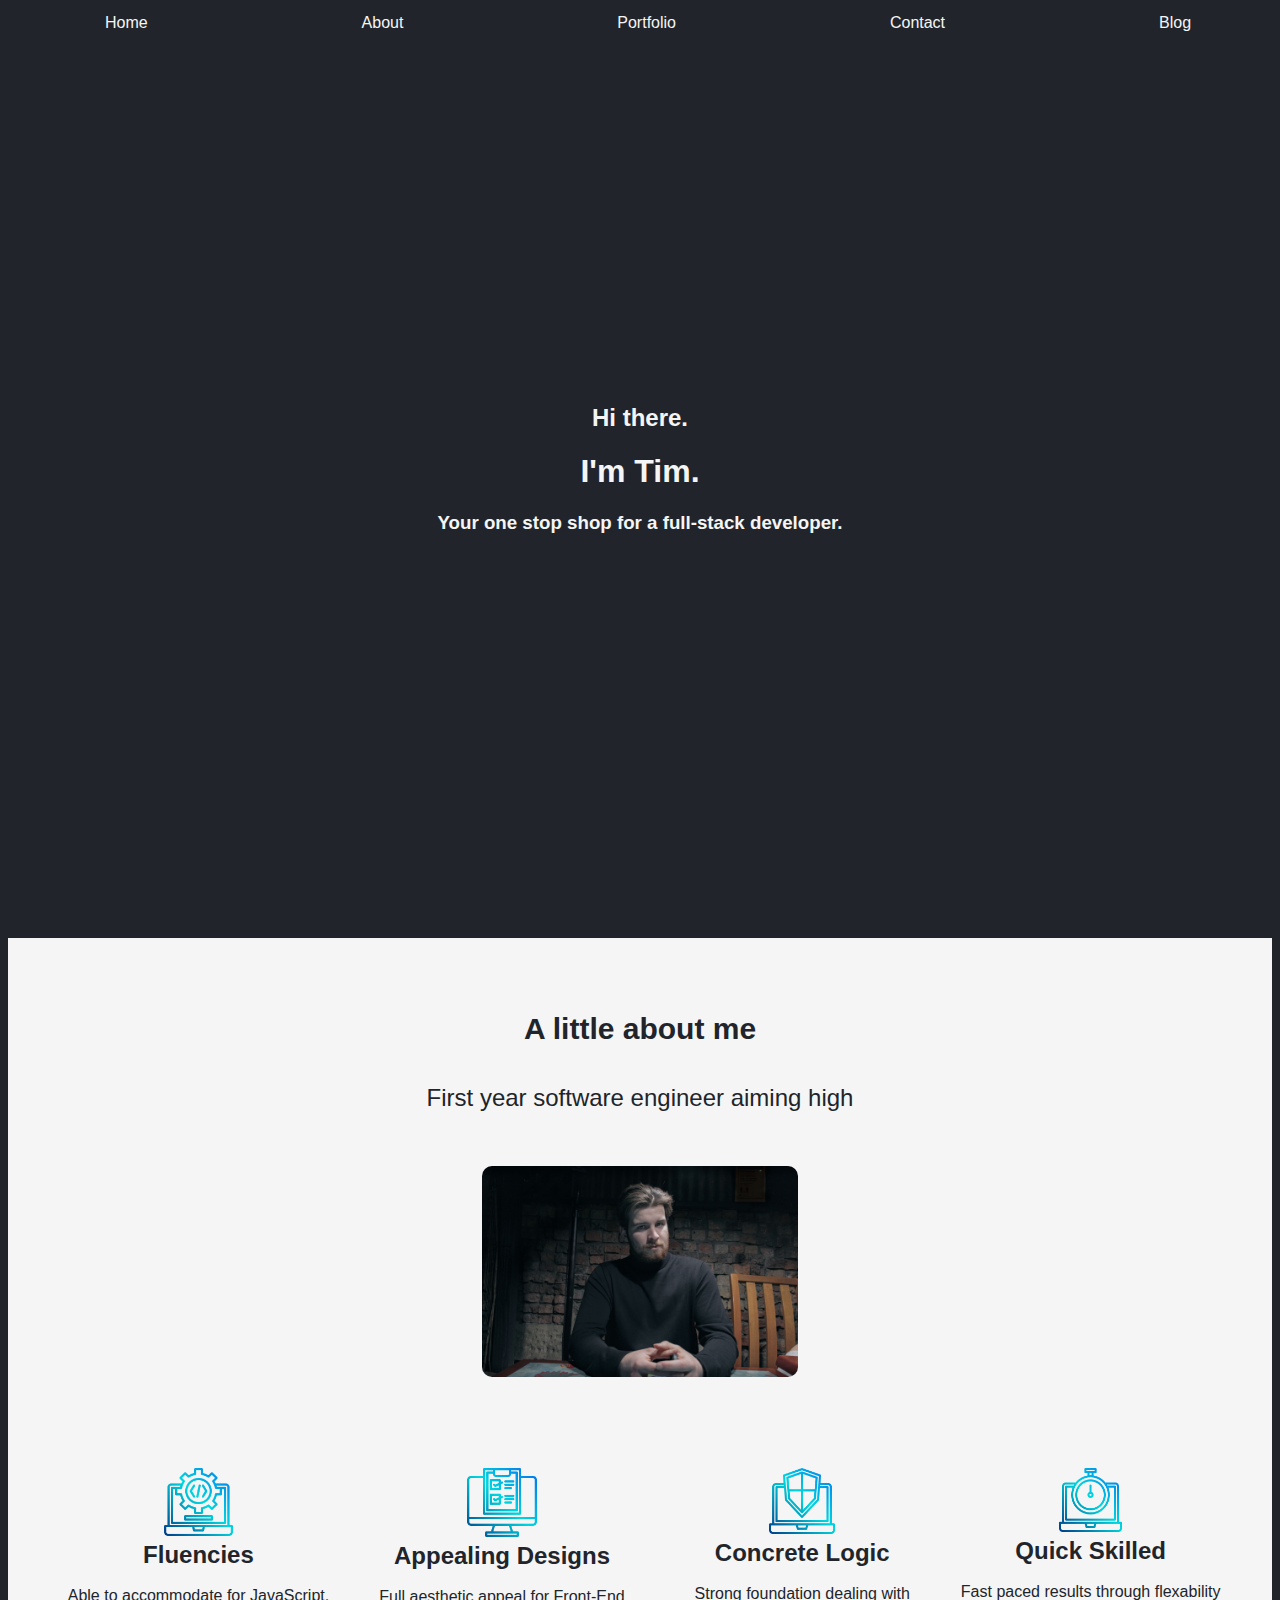
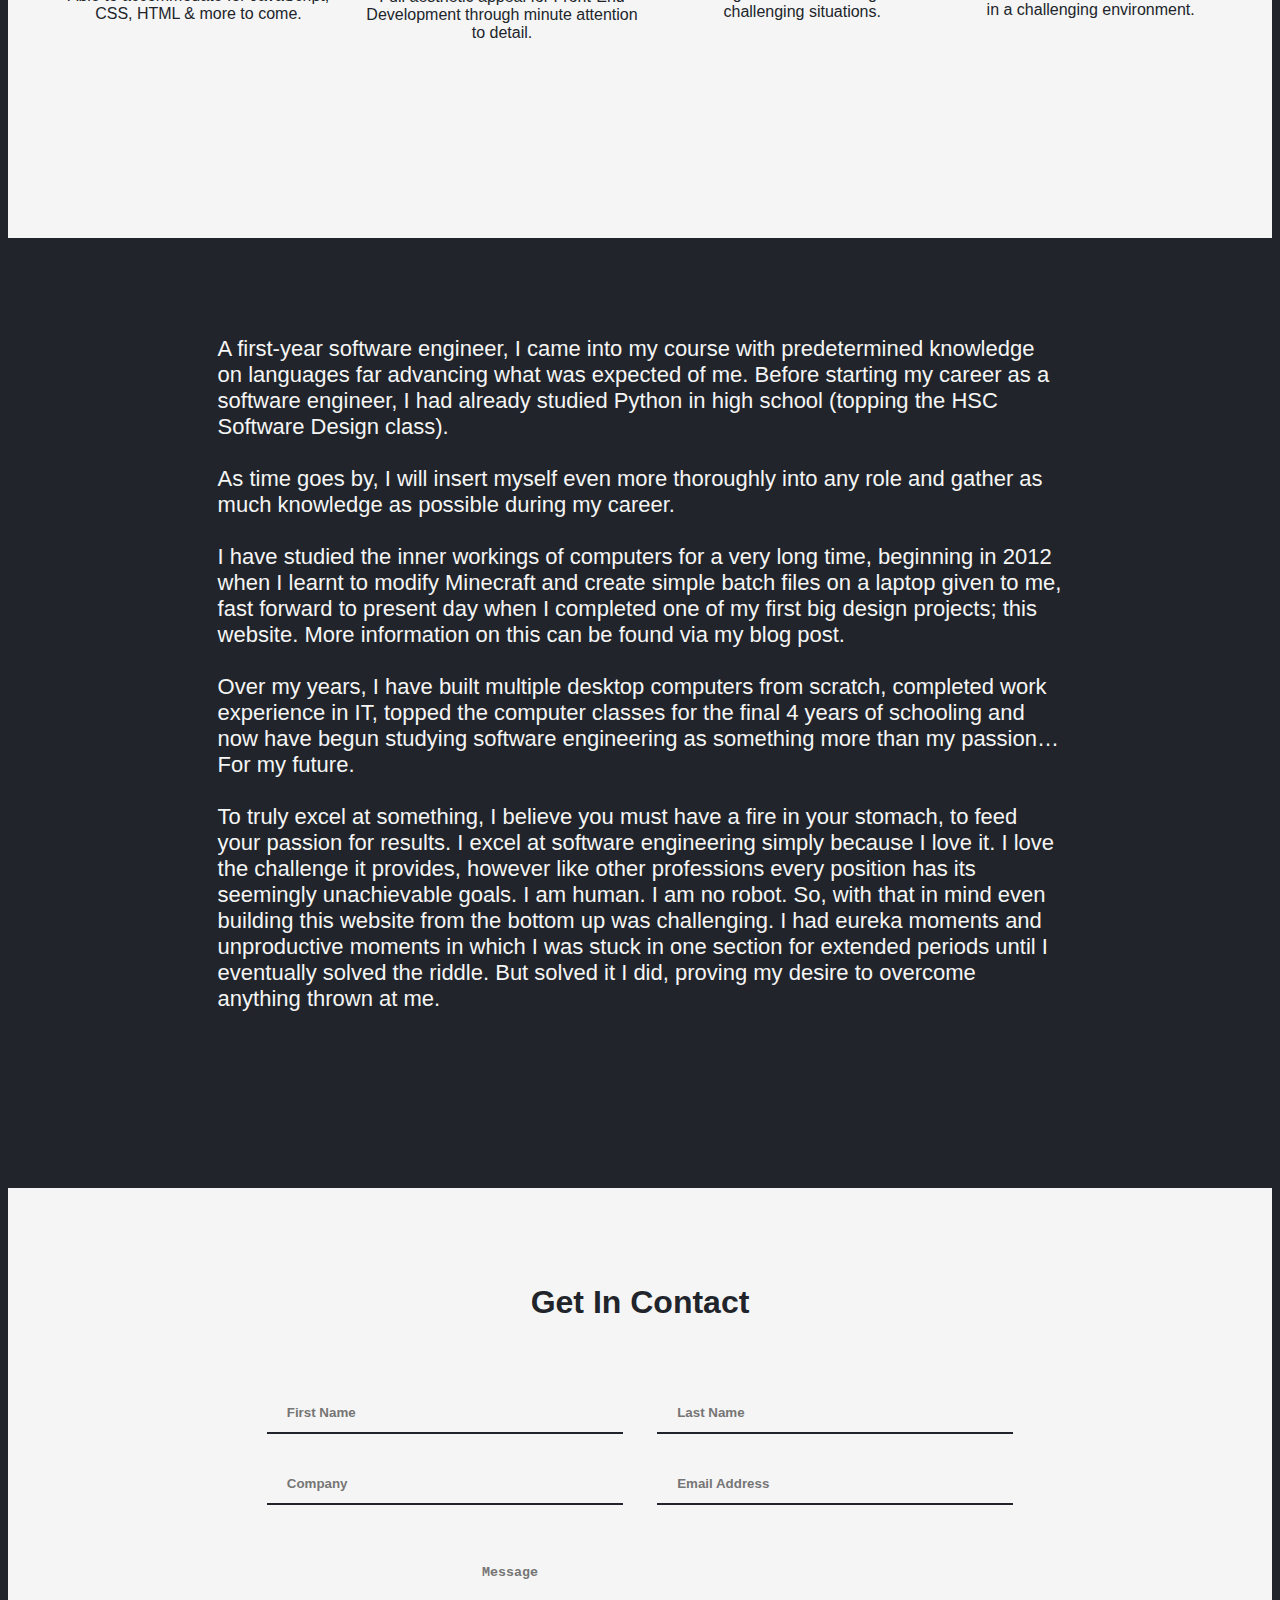
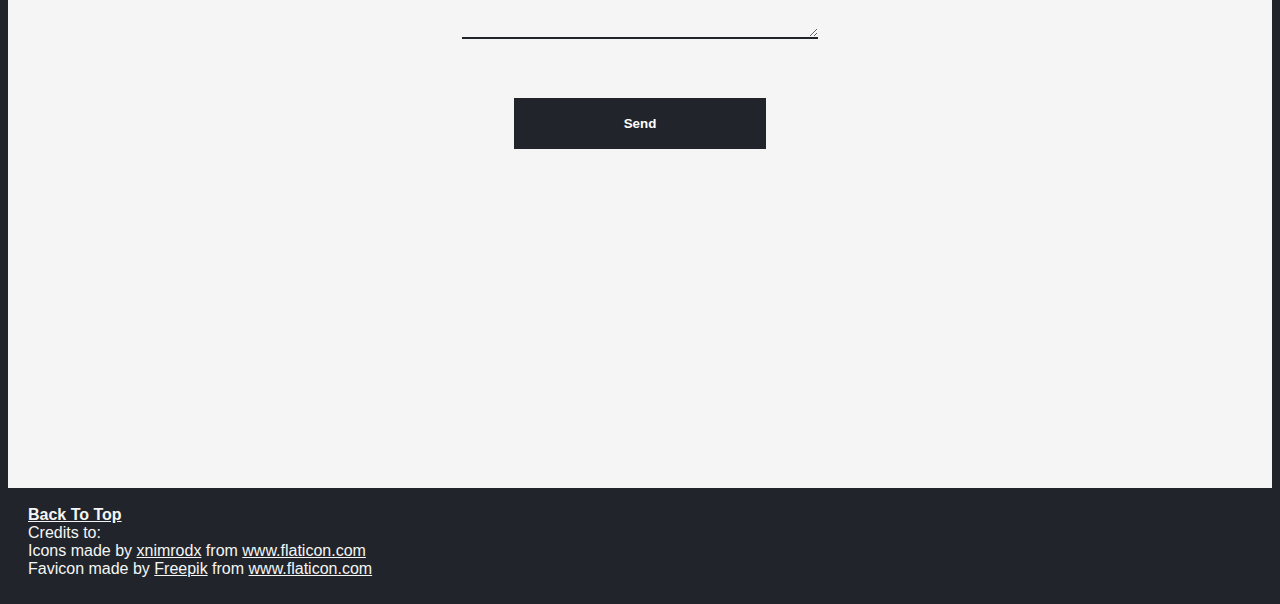
<file: index.html>
<!DOCTYPE html>
<html lang="en">
<head>
    <meta charset="UTF-8">
    <meta http-equiv="X-UA-Compatible" content="IE=edge">
    <meta name="viewport" content="width=device-width, initial-scale=1.0">

    <link rel="stylesheet" href="style.css">


    <!-- FAVICON HERE, NEED TO CHECK IF WORKING-->
    <link rel="favicon" href="./images/favicon.png" type="image/png">
    <script src="script.js"></script>
    <title>Tim Tatchell</title>
</head>


<body>

    <!-- Navigation Bar-->
    <div id="navigationBar">

        <a id="navBut1" href="#greetingPage" onmouseover=highlightNavButton(id) onmouseout=mouseoutNavButton(id)>Home</a>
        <a id="navBut2" href="#about" onmouseover=highlightNavButton(id) onmouseout=mouseoutNavButton(id)>About</a>
        <a id="navBut3" href="#portfolio" onmouseover=highlightNavButton(id) onmouseout=mouseoutNavButton(id)>Portfolio</a>
        <a id="navBut5" href="#contactBlock" onmouseover=highlightNavButton(id) onmouseout=mouseoutNavButton(id)>Contact</a>
        <a id="navBut4" href="./blog.html" onmouseover=highlightNavButton(id) onmouseout=mouseoutNavButton(id)>Blog</a>
        
    </div>

    <!-- Short full page greeting-->
    <div id="greetingPage">
        <div class="movingBackgroundImage">
            <!-- Code to insert moving background image-->
            
        </div>
        <div id="greeting">
            <h2>Hi there.</h2>
            <h1 id="name">I'm Tim.</h1>
            <h3>Your one stop shop for a full-stack developer.</h3>
        </div>
    </div>  

    <!-- Header including Picture, Name, Title, Location -->
    <div id="about">
        <br><br><br>

        <h1 id='aboutLabel'>A little about me</h1>
        <br>

        <!-- One senctence description-->
        <div id="oneSentenceDesc">First year software engineer aiming high</div>
        <br><br><br>

        <img id="me" src="./images/profilePic.jpg" alt="Photo of Tim">
        <br><br><br>

        <!-- A few icons with perks-->
        <div id="iconBlock">
            <div class="iconPack">
                <img class ="icon" src="./images/code.png" alt="Code Icon">
                <div class="iconLabel">Fluencies</div>
                <br>
                <div class="iconText">Able to accommodate for JavaScript, CSS, HTML & more to come.</div>
            </div>

            <div class="iconPack">
                <img class ="icon" src="./images/checklist.png" alt="Task Orientated Icon">
                <div class="iconLabel">Appealing Designs</div>
                <br>
                <div class="iconText">Full aesthetic appeal for Front-End Development through minute attention to detail.</div>
            </div>

            <div class="iconPack">
                <img class ="icon" src="./images/security.png" alt="Passion Icon">
                <div class="iconLabel">Concrete Logic</div>
                <br>
                <div class="iconText">Strong foundation dealing with challenging situations.</div>
            </div>

            <div class="iconPack">
                <img class ="icon" src="./images/stopwatch.png" alt="Fast Icon">
                <div class="iconLabel">Quick Skilled</div>
                <br>
                <div class="iconText">Fast paced results through flexability in a challenging environment.</div>
                <br><br><br><br>
            </div>
        </div>  


        
    </div>

    <!-- Content including a short desc of myself, interests, PREVIOUS EXPERIENCES TOO-->
    <div id='portfolioBlock'>
        <div id="portfolio">
            <br><br><br>
            A first-year software engineer, I came into my course with predetermined knowledge on languages far advancing what was expected of me. Before starting my career as a software engineer, I had already studied Python in high school (topping the HSC Software Design class). 
            <br><br>
            As time goes by, I will insert myself even more thoroughly into any role and gather as much knowledge as possible during my career. 
            <br><br>
            I have studied the inner workings of computers for a very long time, beginning in 2012 when I learnt to modify Minecraft and create simple batch files on a laptop given to me, fast forward to present day when I completed one of my first big design projects; this website. More information on this can be found via my blog post. 
            <br><br>
            Over my years, I have built multiple desktop computers from scratch, completed work experience in IT, topped the computer classes for the final 4 years of schooling and now have begun studying software engineering as something more than my passion… For my future.
            <br><br>
            To truly excel at something, I believe you must have a fire in your stomach, to feed your passion for results. I excel at software engineering simply because I love it. I love the challenge it provides, however like other professions every position has its seemingly unachievable goals. I am human. I am no robot. So, with that in mind even building this website from the bottom up was challenging. I had eureka moments and unproductive moments in which I was stuck in one section for extended periods until I eventually solved the riddle. But solved it I did, proving my desire to overcome anything thrown at me. 
        </div>
    </div>




    <!-- Contact Form -->
    <div id='contactBlock'>
        <br><br>
        <h1 id='contactHeader'>
            Get In Contact
        </h1>
        <br><br>



        <div id='contactForm'>
            <form id='formId' onsubmit='return false'></form>
            <input class='inputBox' type='text' placeholder='First Name' id='firstName'/>
            <input class='inputBox' type='text' placeholder='Last Name' id='lastName'/>
            <br>
            <input class='inputBox' type='text' placeholder='Company' id='company'/>
            <input class='inputBox' type='email' placeholder='Email Address' id='email'/>
            <br><br>
            <textarea class='inputBox' id="message" rows="4" placeholder='Message'></textarea>
            <br><br><br>
            <button id='submitButton' onclick='sendContact()' onmouseover=highlightNavButton(id) onmouseout=mouseoutNavButton(id)>Send</button>
        </div>

    </div>




    <!-- Footer -->
    <div class="footerBlock">
        <br>
        <a id="backToTop" href="#greetingPage" >Back To Top</a>
        <div class="creditHeading">Credits to:</div>
        <div id='credit1'>Icons made by <a class='linkColor' href="https://www.flaticon.com/authors/xnimrodx" title="xnimrodx">xnimrodx</a> from <a class='linkColor' href="https://www.flaticon.com/" title="Flaticon">www.flaticon.com</a></div>
        <div id='credit2'>Favicon made by <a class='linkColor' href="https://www.freepik.com" title="Freepik">Freepik</a> from <a class='linkColor' href="https://www.flaticon.com/" title="Flaticon">www.flaticon.com</a></div>
        <br>
    </div>
</body>
</html>
</file>
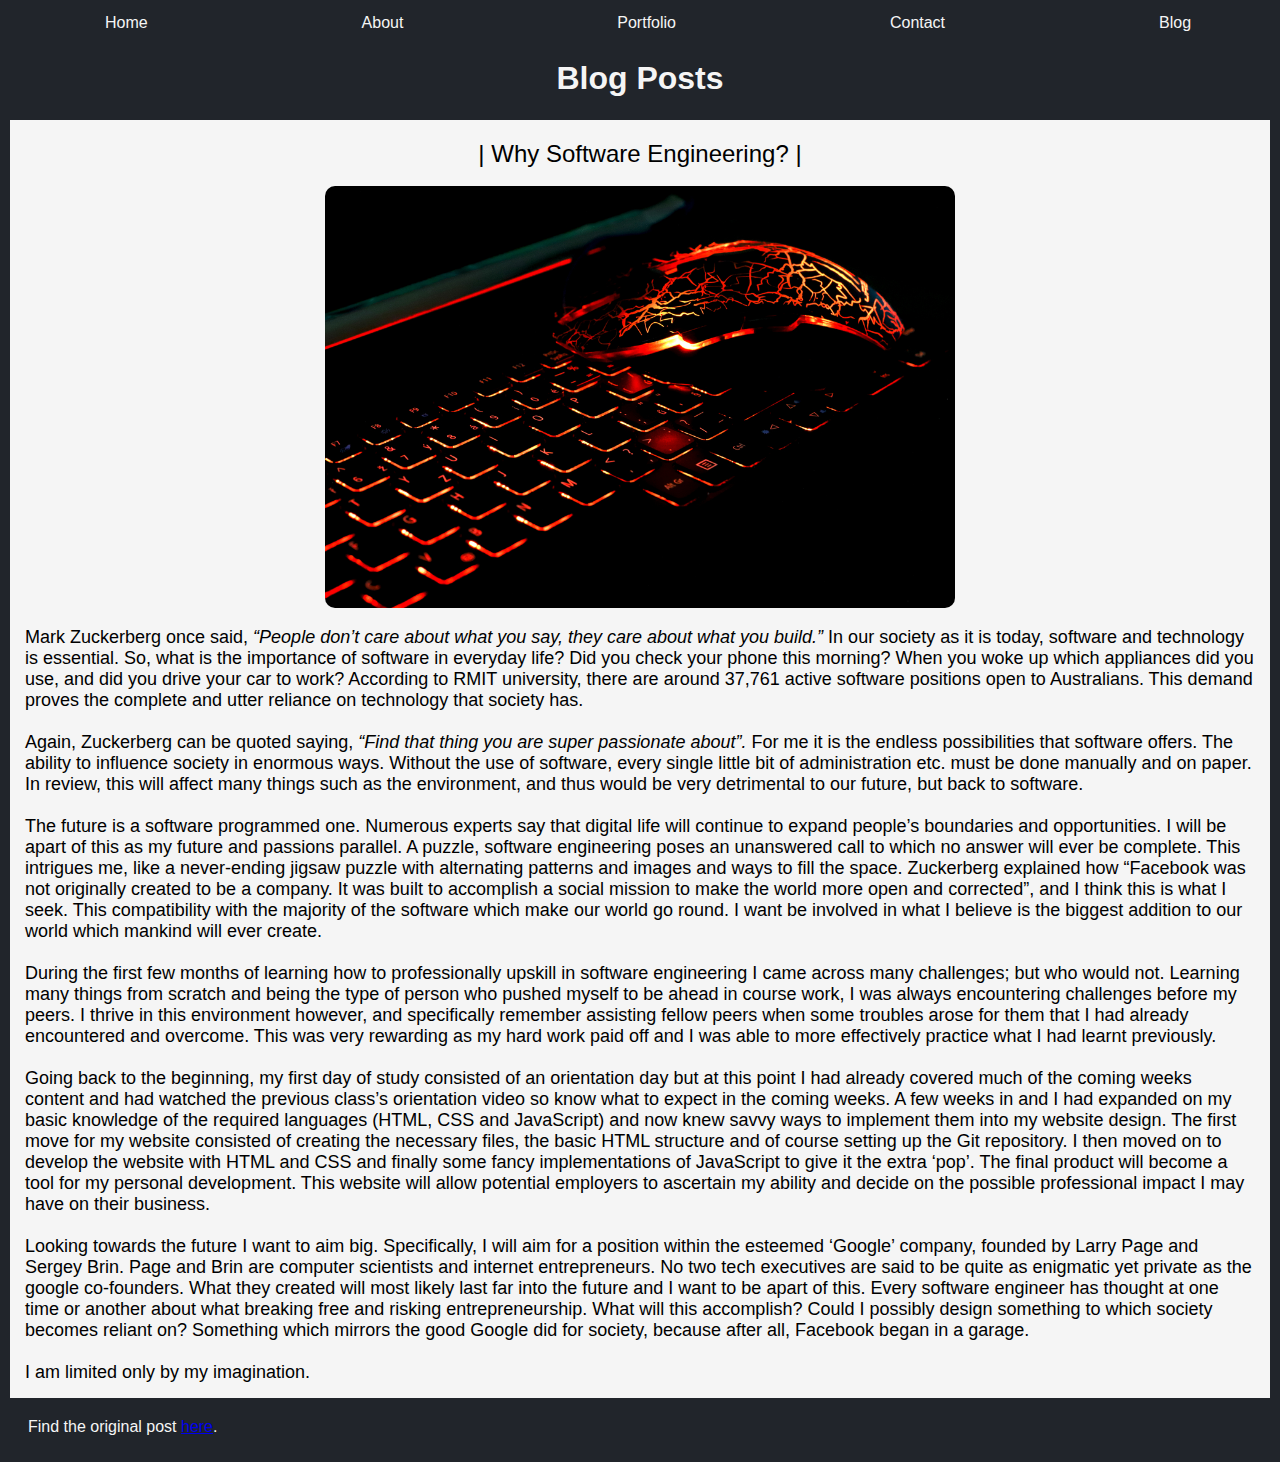
<file: blog.html>
<!DOCTYPE html>
<html lang="en">
<head>
    <meta charset="UTF-8">
    <meta http-equiv="X-UA-Compatible" content="IE=edge">
    <meta name="viewport" content="width=device-width, initial-scale=1.0">
    <title>Blog</title>
    <link rel="stylesheet" href="style.css">


    <!-- FAVICON HERE, NEED TO CHECK IF WORKING-->
    <link rel="favicon" href="./images/favicon.png" type="image/png">
    <script src="script.js"></script>
</head>



<body>

    <!-- Navigation Bar-->
    <div id="navigationBar">

        <a id="navBut1" href="./index.html" onmouseover=highlightNavButton(id) onmouseout=mouseoutNavButton(id)>Home</a>
        <a id="navBut2" href="./index.html#about" onmouseover=highlightNavButton(id) onmouseout=mouseoutNavButton(id)>About</a>
        <a id="navBut3" href="./index.html#portfolio" onmouseover=highlightNavButton(id) onmouseout=mouseoutNavButton(id)>Portfolio</a>
        <a id="navBut5" href="./index.html#contactBlock" onmouseover=highlightNavButton(id) onmouseout=mouseoutNavButton(id)>Contact</a>
        <a id="navBut4" href="#blogHeader" onmouseover=highlightNavButton(id) onmouseout=mouseoutNavButton(id)>Blog</a>
        
    </div>

     <!-- Heading for blog-->

     <div id="blogHeader">
        <h1>Blog Posts</h1>
    </div>

    <!-- "Blog Block so multiple blogs can be shown on this page"-->
    <div class='blogBlock'>
        <div class='blogHeader'>
            | Why Software Engineering? |
        </div>
        <br>
        <img id='blogImg' src='./images/computer.jpg' alt='Photo by MartinCanon form PxHere'>
        <div class='blogContent'>
            Mark Zuckerberg once said, <em>“People don’t care about what you say, they care about what you build.”</em> In our society as it is today, software and technology is essential. So, what is the importance of software in everyday life? Did you check your phone this morning? When you woke up which appliances did you use, and did you drive your car to work? According to RMIT university, there are around 37,761 active software positions open to Australians. This demand proves the complete and utter reliance on technology that society has.
        <br><br>
        Again, Zuckerberg can be quoted saying, <em>“Find that thing you are super passionate about”.</em> For me it is the endless possibilities that software offers. The ability to influence society in enormous ways. Without the use of software, every single little bit of administration etc. must be done manually and on paper. In review, this will affect many things such as the environment, and thus would be very detrimental to our future, but back to software.
        <br><br>
        The future is a software programmed one. Numerous experts say that digital life will continue to expand people’s boundaries and opportunities. I will be apart of this as my future and passions parallel. A puzzle, software engineering poses an unanswered call to which no answer will ever be complete. This intrigues me, like a never-ending jigsaw puzzle with alternating patterns and images and ways to fill the space. Zuckerberg explained how “Facebook was not originally created to be a company. It was built to accomplish a social mission to make the world more open and corrected”, and I think this is what I seek. This compatibility with the majority of the software which make our world go round. I want be involved in what I believe is the biggest addition to our world which mankind will ever create.
        <br><br>
        During the first few months of learning how to professionally upskill in software engineering I came across many challenges; but who would not. Learning many things from scratch and being the type of person who pushed myself to be ahead in course work, I was always encountering challenges before my peers. I thrive in this environment however, and specifically remember assisting fellow peers when some troubles arose for them that I had already encountered and overcome. This was very rewarding as my hard work paid off and I was able to more effectively practice what I had learnt previously.
        <br><br>
        Going back to the beginning, my first day of study consisted of an orientation day but at this point I had already covered much of the coming weeks content and had watched the previous class’s orientation video so know what to expect in the coming weeks. A few weeks in and I had expanded on my basic knowledge of the required languages (HTML, CSS and JavaScript) and now knew savvy ways to implement them into my website design. The first move for my website consisted of creating the necessary files, the basic HTML structure and of course setting up the Git repository. I then moved on to develop the website with HTML and CSS and finally some fancy implementations of JavaScript to give it the extra ‘pop’. The final product will become a tool for my personal development. This website will allow potential employers to ascertain my ability and decide on the possible professional impact I may have on their business.
        <br><br>
        Looking towards the future I want to aim big. Specifically, I will aim for a position within the esteemed ‘Google’ company, founded by Larry Page and Sergey Brin. Page and Brin are computer scientists and internet entrepreneurs. No two tech executives are said to be quite as enigmatic yet private as the google co-founders. What they created will most likely last far into the future and I want to be apart of this. Every software engineer has thought at one time or another about what breaking free and risking entrepreneurship. What will this accomplish? Could I possibly design something to which society becomes reliant on? Something which mirrors the good Google did for society, because after all, Facebook began in a garage.
        <br><br>
        I am limited only by my imagination.
        </div>
    </div>

    <!-- Footer -->
    <div class="footerBlock">
        <br>
        <div class="creditHeading">
            Find the original post <a href="https://t-tatchell.medium.com/why-software-engineering-79f1e2d1ff76">here</a>.
        </div>
        <br>
    </div>

</body>
</html>
</file>
<file: style.css>
body {
  background-color: #21252b;
  font-family:  Helvetica, Arial, sans-serif;

}

/******************************************************************************************/
#greetingPage {
  background-color: #21252b;
  display: grid;
  grid-template-columns: auto;
  grid-template-rows: auto auto;
  grid-gap: 20px;
  text-align: center;
  min-height:100vh;
}

#greeting {
  color: whitesmoke;
}

/******************************************************************************************/
#navigationBar {
  display: grid;
  grid-template-columns: auto auto auto auto auto;
  grid-template-rows: auto;
  grid-gap: 20px;
  /*background-color: #21252b;*/
  height: 50px;
  color:whitesmoke;


  background-color: #21252b;

  text-align: center;
  position: fixed;
  top:0;
  width: 100%;
}

#navigationBar a {
  display: inline-grid;
  float: left;
  background-color: #21252b;
  color: whitesmoke;
  text-align: center;
  padding: 14px 16px;
  text-decoration: none;
}

/******************************************************************************************/
#about {
  min-height:100vh;
  margin-top: 30px;
  color:#21252b;
  background-color: whitesmoke;
  text-align: center;
}

#oneSentenceDesc {
  font-size: 24px;
}

#aboutLabel {
  text-align: center;
  font-size: 30px;
}
#me {
  max-width: 25%;
  height: auto;
      
  -webkit-border-radius: 10px;
  -moz-border-radius: 10px;
  border-radius: 10px
}

#iconBlock {
  display: grid;
  grid-template-columns: auto auto auto auto;
  grid-template-rows: auto;
  grid-gap: 20px;
  padding: 50px;
}

.iconPack {
  text-align: center;
}

.iconLabel {
  font-size: 1.5em;
  font-weight: bold;
  
}

.iconText {
  font-size: 1em;
}

.icon
{
  display:inline-grid;
  max-width: 25%;
  height: auto;
  
}

/******************************************************************************************/

#portfolioBlock {
  background-color: #21252b;
  min-height:100vh;
}
#portfolio {
  margin: 20px;
  font-size: 22px;
  color:whitesmoke;
  padding-left: 15%;
  padding-right:15%;
}


/******************************************************************************************/

#contactBlock {
  min-height:100vh;
  margin-top: 30px;
  color:#21252b;
  background-color: whitesmoke;
  text-align: center;
}

#contactHeader {
  margin-top: 60px;
  text-align: center;
}

.inputBox {
  width: 25%;
  margin: 15px;
  box-sizing:content-box;
  padding: 12px 20px;
  border: none;
  border-bottom: 2px solid #21252b;
  background-color: whitesmoke;
  font-weight: bold;
}

#submitButton {
  background-color: #21252b;
  border: none;
  color: white;
  padding: 16px 32px;
  text-decoration: none;
  margin: 4px 2px;
  cursor: pointer;
  width: 20%;
  font-weight: bold;
  border: #21252b 2px solid;

}

/******************************************************************************************/

.footerBlock {
  background-color: #21252b;
  color: whitesmoke;
}

.creditHeading {
  margin-left: 20px;
}

#credit1, #credit2 {
  margin-left: 20px;
}

.linkColor{
  color: whitesmoke;
}

#backToTop {
  margin-left: 20px;
  color: whitesmoke;
  font-weight: bold;
}

/******************************************************************************************/

#blogHeader {
  margin-top:60px;
  text-align: center;
  color: whitesmoke;
}

.blogBlock {
  
  border: #21252b solid 2px;
  background-color: whitesmoke;
}

.blogHeader {
  margin-top: 20px;
  font-size: x-large;
  text-align: center;
  
}

#blogImg {
  max-width: 50%;
  margin-left: 25%;
  margin-right: 25%;
      
  -webkit-border-radius: 10px;
  -moz-border-radius: 10px;
  border-radius: 10px
}


.blogContent {
  font-size: large;
  margin: 15px;
}

/******************************************************************************************/
</file>
